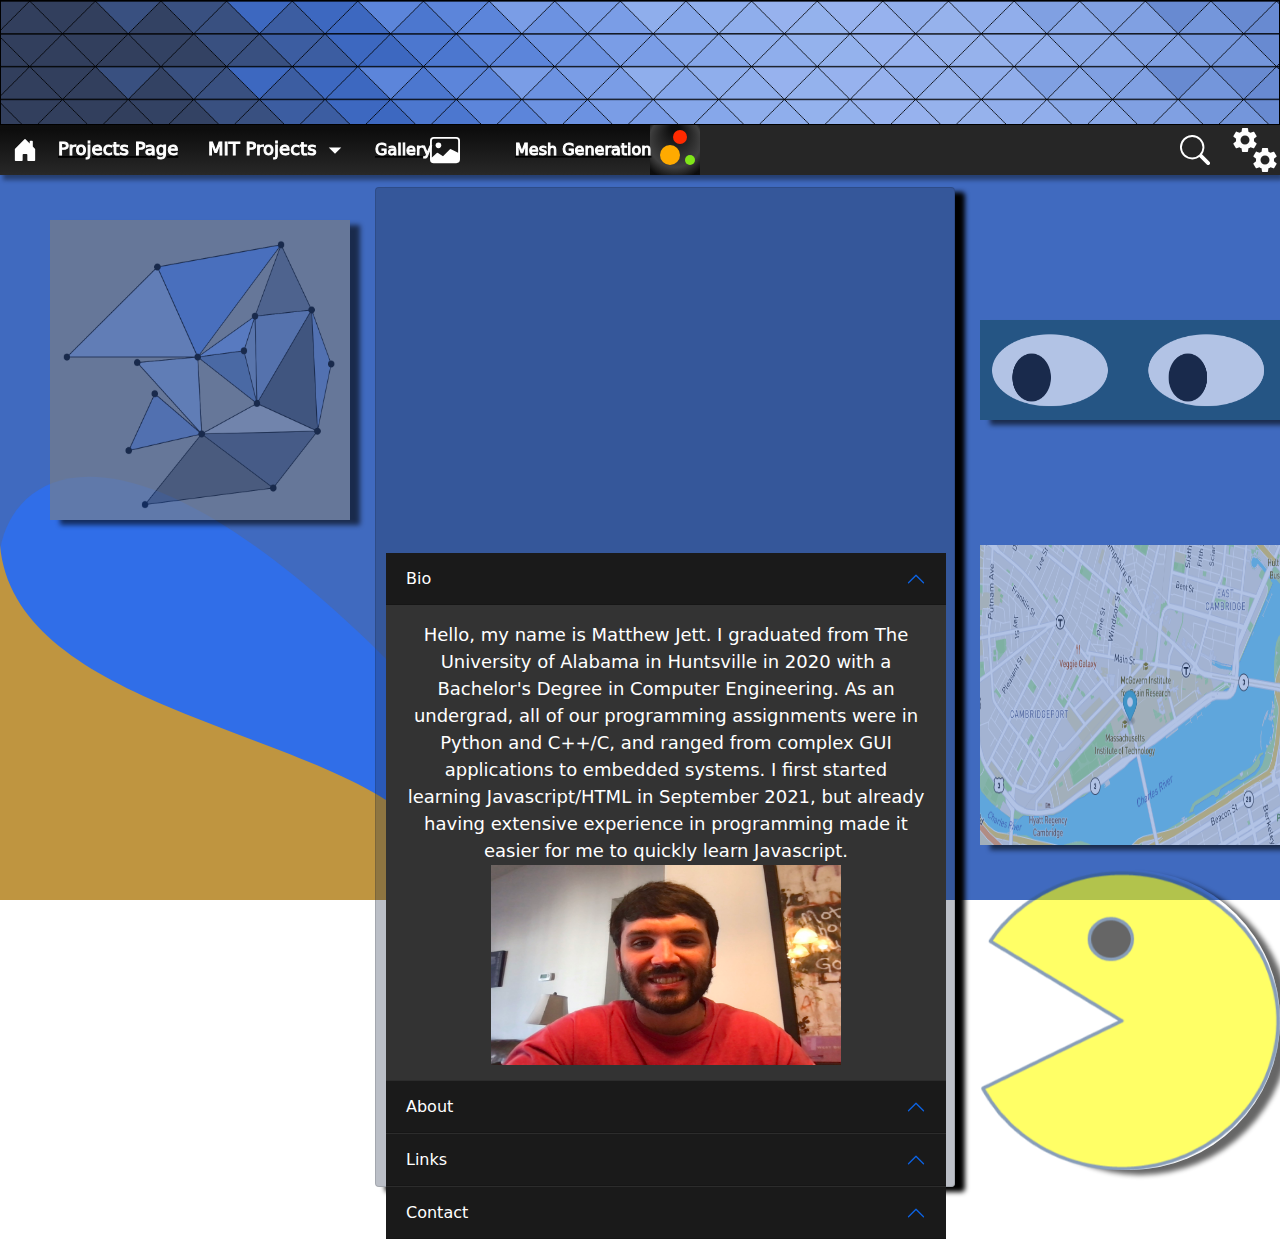
<file: index.html>
<!DOCTYPE html>
<html lang="en">
	<head>
		<link rel="stylesheet" href="./bootstrap-5.1.3-dist/css/bootstrap.css">
		<script type="text/javascript" src="./bootstrap-5.1.3-dist/js/bootstrap.js"></script>
		<link rel="stylesheet" href="Layout.css">
		
		<script type="text/javascript" src="ballObject.js"></script>
		<script type="text/javascript" src="settings.js"></script>
		
		<title>Home | Portfolio Page</title>

		<style>
			#infoButton:hover {
				cursor:pointer;
			}
		</style>
		<script>
			function toggleBallGameInfo() {
				if(document.getElementById("infoWindow").style.display=="none") {
					document.getElementById("infoWindow").style.display="block";
				}
				else document.getElementById("infoWindow").style.display="none";
			}
		</script>
	</head>
	
	<body>
	<div class="homeGrid">
		<div class="meshEx">
			<img src="./meshExample.png" width="300" height="300"/>
		</div>
		<div class="mapEx">
			<img src="./mapExample.png" width="300" height="300"/>
		</div>
		<div class="eyeEx">
			<img src="./eyesExample.png" width="300" height="100"/>
		</div>
		<div class="pacmanEx">
			<img src="./pacmen/images/PacMan3.png" width="300" height="300"/>
		</div>
		<div id="bioCard" class="card text-white mb-3">

			<!-- <div id="bioCard"> -->
			<iframe id="introVidEmbed" width="560" height="315" src="https://www.youtube.com/embed/OvXkzOi3F8c" title="YouTube video player" frameborder="0" allow="accelerometer; autoplay; clipboard-write; encrypted-media; gyroscope; picture-in-picture" allowfullscreen></iframe>
			<div class="accordion accordion-flush" id="bioAccordion">
				
				<div class="accordion-item" style="background-color:hsla(0, 0%, 20%);">
					<h2 class="accordion-header" id="headerBio">
					  <button class="accordion-button" style="background-color:hsl(0, 0%, 10%);color:white;" type="button" data-bs-toggle="collapse" data-bs-target="#collapseBio" aria-expanded="true" aria-controls="collapseBio">
						Bio
					  </button>
					</h2>
					<div id="collapseBio" class="accordion-collapse collapse show" aria-labelledby="headerBio" data-bs-parent="#bioAccordion">
					  <div class="accordion-body">
						Hello, my name is Matthew Jett. I graduated from The University of Alabama in Huntsville in 2020 with a Bachelor's Degree in Computer Engineering. As an undergrad, all of our programming assignments were in Python and C++/C, and ranged from complex GUI applications to embedded systems. I first started learning Javascript/HTML in September 2021, but already having extensive experience in programming made it easier for me to quickly learn Javascript. 
					  </div>
					  <img src="./photoOfSelf.jpg"  style="position:relative;left:0%;bottom:15px;"width="350" height="200"/>
					</div>
				</div>
				<div class="accordion-item" style="background-color:hsla(0, 0%, 20%);">
					<h2 class="accordion-header" id="headerAbout">
					  <button class="accordion-button" style="background-color:hsl(0, 0%, 10%);color:white;" type="button"  data-bs-toggle="collapse" data-bs-target="#collapseAbout" aria-expanded="false" aria-controls="collapseAbout">
						About
					  </button>
					</h2>
					<div id="collapseAbout" class="accordion-collapse collapse " aria-labelledby="headerAbout" data-bs-parent="#bioAccordion">
					  <div class="accordion-body">
						This site was created as part of the MIT course <strong>Professional Certificate in Coding: Full Stack Development with MERN - September 2021 </strong> 
					  </div>
					</div>
				  </div>
				<div class="accordion-item" style="background-color:hsla(0, 0%, 20%);">
					<h2 class="accordion-header" id="headerURLs">
					  <button class="accordion-button" style="background-color:hsl(0, 0%, 10%);color:white;" type="button" data-bs-toggle="collapse" data-bs-target="#collapseURLs" aria-expanded="false" aria-controls="collapseURLs">
						Links
					  </button>
					</h2>
					<div id="collapseURLs" class="accordion-collapse collapse" aria-labelledby="headerURLs" data-bs-parent="#bioAccordion">
					  <div class="accordion-body">
						<strong>GitHub:</strong>    https://github.com/mjj0013<br> <strong>LinkedIn:</strong>    https://www.linkedin.com/in/matthew-jett-085783120/
					  </div>
					</div>
				</div>
				<div class="accordion-item" style="background-color:hsla(0, 0%, 20%);">
					<h2 class="accordion-header" id="headerContact">
					  <button class="accordion-button" style="background-color:hsl(0, 0%, 10%);color:white;" type="button" data-bs-toggle="collapse" data-bs-target="#collapseContact" aria-expanded="false" aria-controls="collapseContact">
						Contact
					  </button>
					</h2>
					<div id="collapseContact" class="accordion-collapse collapse" aria-labelledby="headerURLs" data-bs-parent="#bioAccordion">
					  <div class="accordion-body">
						<strong>Email:</strong>    mjj0013@uah.edu
					  </div>
					</div>
				</div>
			</div>
			
		
		</div>
	</div>
		<svg id="ballContainer" class="bgSVG" xmlns="http://www.w3.org/2000/svg">
			<rect x="0" y="0" width="100%" height="100%"" fill="grey" />
			<image id="infoButton" x="0" y="0" href="./icons/infoIcon.svg" onclick="toggleBallGameInfo()"/>
			<g id="infoWindow" style="display:none;">
				<text x="20" y="35" class="small">Select a ball by clicking on it.</text>
				<text x="20" y="55" class="small" >Use &#x02190; , &#x02191;, &#x02192;, &#x02193; to move.</text>
			</g>
		</svg>
		<svg id="backgroundFiller" xmlns="http://www.w3.org/2000/svg" style="pointer-events:none;"></svg>
		<svg id="wavesBG" class="wavesSVG" xmlns="http://www.w3.org/2000/svg" style="pointer-events:none;"></svg>

		<div id='navBarContainer'>
			<canvas id="coverCanvas" width="100%" />
		</div>
		<svg id="navBar" class="nav-menu" xmlns="http://www.w3.org/2000/svg" style="overflow:visible;">
			<filter id="turbFilter" color-interpolation-filters="sRGB" >
				<feTurbulence type="turbulence" baseFrequency=".05" numOctaves="2" result="turb">
					<!-- <animate attributeName="baseFrequency" values="0.05; 0.25; 0.625; 0.25; 0.05"  dur="4s" repeatCount="indefinite"></animate> -->
				</feTurbulence>
				<feDisplacementMap id="dispFE" result="displacement" in="SourceGraphic" in2="turbulence" scale="200" xChannelSelector="R" yChannelSelector="B">
					<!-- <animate attributeName="scale" from="1" to="200" dur="5s" repeatCount="indefinite"></animate> -->
				</feDisplacementMap>
				
				<!-- <feComposite in="displacement" in2="SourceGraphic" operator="in" result="comp" />
				<feBlend mode="overlay" in="comp" in2="SourceGraphic"/> -->
			</filter>
		</svg>
		
	
		<script type="text/javascript" src="Background.js"></script>
		<script type="text/javascript" src="NavBar.js"></script>
		<script type="text/javascript" src="index.js"></script>
		
		
		<div id ="sw" class="settingsWindow">
			<label for="baseColor">Primary Hue: </label>
			<input id="baseColor" type="range" min="0" max="360" value="220" onchange="baseColorChanged()">
			<label for="secondaryColor">Secondary Hue: </label>
			<input id="secondaryColor" type="range" min="0" max="360" value="220" onchange="secondaryColorChanged()">
		</div>
		

		
	</body>

	
	
</html>
</file>
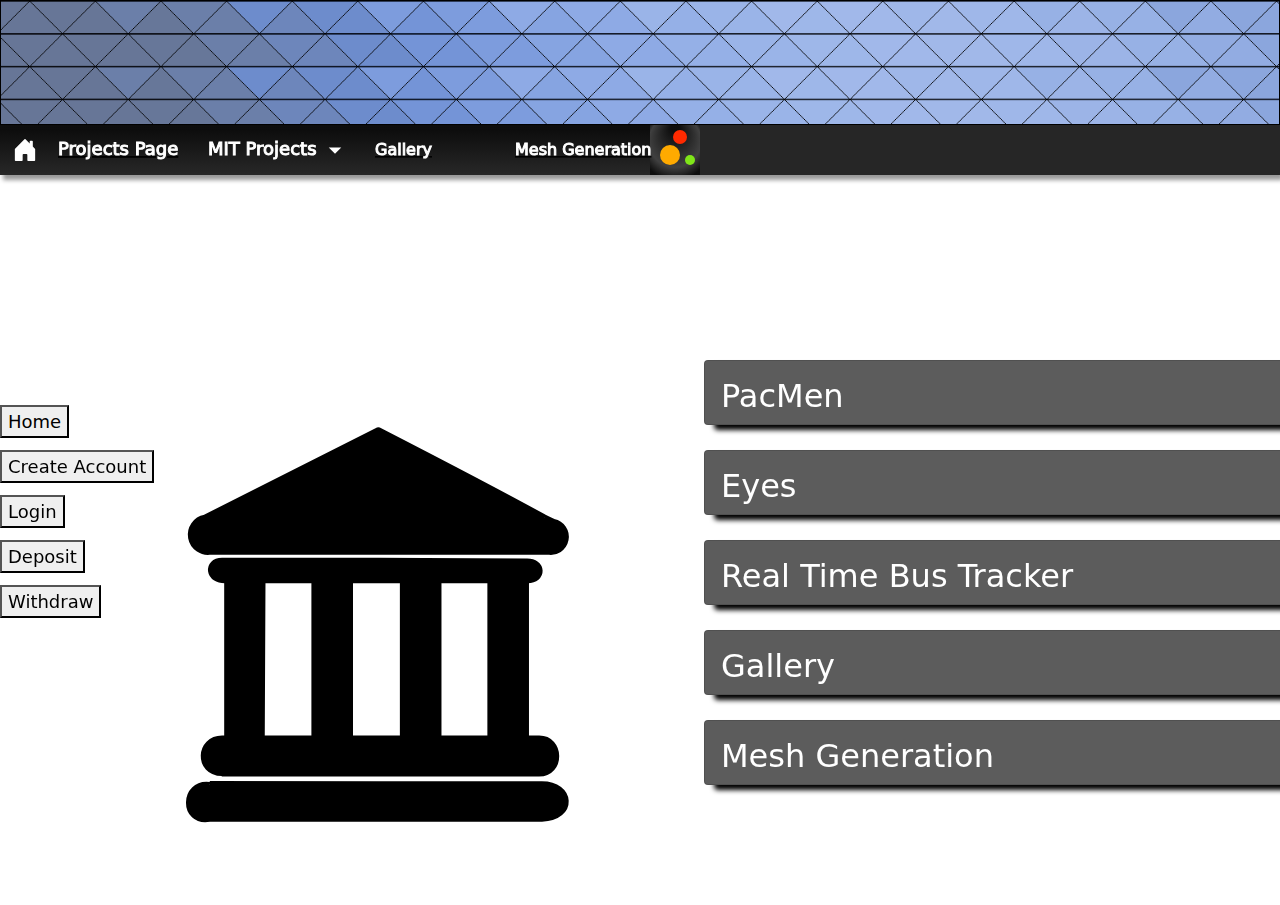
<file: projectsPage.html>
<!DOCTYPE html>
<html lang="en">
	<head>
		<link rel="stylesheet" href="./bootstrap-5.1.3-dist/css/bootstrap.css">
		<script type="text/javascript" src="./bootstrap-5.1.3-dist/js/bootstrap.js"></script>
		<link rel="stylesheet" href="Layout.css">
		
		<script type="text/javascript" src="ballObject.js"></script>
		<script type="text/javascript" src="settings.js"></script>
        <script type="text/javascript" src="symbolDecomp.js"></script>
        
		
		<title>Home | Portfolio Page</title>

		<style>
			#infoButton:hover {
				cursor:pointer;
			}
		</style>
		<script>
			function toggleBallGameInfo() {
				if(document.getElementById("infoWindow").style.display=="none") {
					document.getElementById("infoWindow").style.display="block";
				}
				else document.getElementById("infoWindow").style.display="none";
			}

            function cardMouseEnter(event) {
               
                if(event.target.id=="pacmenCard") {
                    document.getElementById("pacmenCard").style.height="150px";
                    document.getElementById("eyesCard").style.top = "60%";
                    document.getElementById("mapCard").style.top = "70%";
                    document.getElementById("galleryCard").style.top = "80%";
                    document.getElementById("meshCard").style.top = "90%";
                }
                if(event.target.id=="eyesCard") {
                    document.getElementById("eyesCard").style.height="150px";
                    document.getElementById("mapCard").style.top = "70%";
                    document.getElementById("galleryCard").style.top = "80%";
                    document.getElementById("meshCard").style.top = "90%";
                }
                if(event.target.id=="mapCard") {
                    document.getElementById("mapCard").style.height="150px";
                    
                   
                    document.getElementById("galleryCard").style.top = "80%";
                    document.getElementById("meshCard").style.top = "90%";
                }
                if(event.target.id=="galleryCard") {
                    document.getElementById("galleryCard").style.height="150px";
                    document.getElementById("meshCard").style.top = "90%";
                }
                if(event.target.id=="meshCard") {
                    document.getElementById("meshCard").style.height="150px";
                   
                }
            }
            function cardMouseLeave(event) {
                
                if(event.target.id=="pacmenCard") {
                    document.getElementById("pacmenCard").style.height="65px";
                    document.getElementById("eyesCard").style.top = "50%";
                    document.getElementById("mapCard").style.top = "60%";
                    document.getElementById("galleryCard").style.top = "70%";
                    document.getElementById("meshCard").style.top = "80%";
                }
                if(event.target.id=="eyesCard") {
                    document.getElementById("eyesCard").style.height="65px";
                    document.getElementById("eyesCard").style.top = "50%";
                    document.getElementById("mapCard").style.top = "60%";
                    document.getElementById("galleryCard").style.top = "70%";
                    document.getElementById("meshCard").style.top = "80%";
                }
                if(event.target.id=="mapCard") {
                    document.getElementById("mapCard").style.height="65px";
                    document.getElementById("mapCard").style.top = "60%";
                    document.getElementById("galleryCard").style.top = "70%";
                    document.getElementById("meshCard").style.top = "80%";

                }
                if(event.target.id=="galleryCard") {
                    document.getElementById("galleryCard").style.height="65px";
                   
                    document.getElementById("galleryCard").style.top = "70%";
                    document.getElementById("meshCard").style.top = "80%";
                }
                if(event.target.id=="meshCard") {
                    document.getElementById("meshCard").style.height="65px";
                   
                }
            }

		</script>
	</head>
	
	<body>
        <div id="pacmenCard" class="projectCard card text-white mb-3" style="top:40%;left:55%;" onmouseleave="cardMouseLeave(event)" onmouseenter="cardMouseEnter(event)">
            <div class="card-body">
                <h2>PacMen</h2>
                <h5>Create multiple PacMen and watch them move around the screen.</h5>
                <a href="https://github.com/mjj0013/mjj0013.github.io/tree/main/pacmen">mjj0013.github.io/tree/main/pacmen</a>
                <img src="./pacmenExample.png" width="100" height="100" style="position:absolute; right:2%; top:25%;"/>
            </div>
        </div>

        <div id="eyesCard" class="projectCard card text-white mb-3" style="top:50%;left:55%;" onmouseleave="cardMouseLeave(event)"  onmouseenter="cardMouseEnter(event)">
            <div class="card-body">
                <h2>Eyes</h2>
                <h5>A pair of eyes are programmed to follow the movement of the mouse.</h5>
                <a href="https://github.com/mjj0013/mjj0013.github.io/tree/main/eyes">mjj0013.github.io/tree/main/eyes</a>
                <img src="./eyesExample.png" width="100" height="40" style="position:absolute; right:2%; top:30%;"/>
            </div>
        </div>
        <div id="mapCard" class="projectCard card text-white mb-3" style="top:60%;left:55%;" onmouseleave="cardMouseLeave(event)"  onmouseenter="cardMouseEnter(event)">
            <div class="card-body">
                <h2>Real Time Bus Tracker</h2>
                <h5>Real map data is used to display the bus stops between MIT and Harvard.</h5>
                <a href="https://github.com/mjj0013/mjj0013.github.io/tree/main/busStops">mjj0013.github.io/tree/main/busStops</a>
                <img src="./mapExample.png" width="100" height="100" style="position:absolute; right:2%; top:5%;"/>
            </div>
        </div>

        <div id="galleryCard" class="projectCard card text-white mb-3" style="top:70%;left:55%;" onmouseleave="cardMouseLeave(event)"  onmouseenter="cardMouseEnter(event)">
            <div class="card-body">
                <h2>Gallery</h2>
                <h5>A collection of images is arranged in a grid layout.</h5>
                <a href="https://github.com/mjj0013/mjj0013.github.io/tree/main/imageGallery">mjj0013.github.io/tree/main/imageGallery</a>
                <img src="./icons/imageIcon.svg" width="100" height="100" style="position:absolute; right:2%; top:5%;"/>
            </div>
        </div>

        <div id="meshCard" class="projectCard card text-white mb-3" style="top:80%;left:55%;" onmouseleave="cardMouseLeave(event)"  onmouseenter="cardMouseEnter(event)">
            <div class="card-body">
                <h2>Mesh Generation</h2>
                <h5>A 2D Mesh is generated from a user's clicks</h5>
                <a href="https://github.com/mjj0013/mjj0013.github.io/tree/main/meshGenerate">mjj0013.github.io/tree/main/meshGenerate</a>
                <img src="./meshExample.png" width="100" height="100" style="position:absolute; right:2%; top:5%;"/>
            </div>
        </div>
       
        



        <svg id="ballContainer" class="bgSVG" xmlns="http://www.w3.org/2000/svg">
			<rect x="0" y="0" width="100%" height="100%"" fill="grey" />
			<image id="infoButton" x="0" y="0" href="./icons/infoIcon.svg" onclick="toggleBallGameInfo()"/>
			<g id="infoWindow" style="display:none;">
				<text x="20" y="35" class="small">Select a ball by clicking on it.</text>
				<text x="20" y="55" class="small" >Use &#x02190; , &#x02191;, &#x02192;, &#x02193; to move.</text>
			</g>
		</svg>
		<svg id="backgroundFiller" xmlns="http://www.w3.org/2000/svg" style="pointer-events:none;"></svg>
		<svg id="wavesBG" class="wavesSVG" xmlns="http://www.w3.org/2000/svg" style="pointer-events:none;"></svg>

		<div id='navBarContainer'>
			<canvas id="coverCanvas" width="100%" />
		</div>
		<svg id="navBar" class="nav-menu" xmlns="http://www.w3.org/2000/svg" style="overflow:visible;">
			<filter id="turbFilter" color-interpolation-filters="sRGB" >
				<feTurbulence type="turbulence" baseFrequency=".05" numOctaves="2" result="turb">
					<!-- <animate attributeName="baseFrequency" values="0.05; 0.25; 0.625; 0.25; 0.05"  dur="4s" repeatCount="indefinite"></animate> -->
				</feTurbulence>
				<feDisplacementMap id="dispFE" result="displacement" in="SourceGraphic" in2="turbulence" scale="200" xChannelSelector="R" yChannelSelector="B">
					<!-- <animate attributeName="scale" from="1" to="200" dur="5s" repeatCount="indefinite"></animate> -->
				</feDisplacementMap>
				
				<!-- <feComposite in="displacement" in2="SourceGraphic" operator="in" result="comp" />
				<feBlend mode="overlay" in="comp" in2="SourceGraphic"/> -->
			</filter>
		</svg>
        

        
        <button id="toHomeIcon" style="display:block;position:absolute; top:45%; left:0px; z-index:999;" onmouseenter="homeOnHover()">Home</button>
        <button id="toCreateAccountIcon" style="display:block;position:absolute; top:50%; left:0px; z-index:999;" onmouseenter="createAccountOnHover()">Create Account</button>
        <button id="toLoginIcon" style="display:block;position:absolute; top:55%; left:0px; z-index:999;" onmouseenter="loginOnHover()">Login</button>
        <button id="toDepositIcon" style="display:block;position:absolute; top:60%; left:0px; z-index:999;" onmouseenter="depositOnHover()">Deposit</button>
        <button id="toWithdrawIcon" style="display:block;position:absolute; top:65%; left:0px; z-index:999;" onmouseenter="withdrawOnHover()">Withdraw</button>
        <svg id="bankDemo" xmlns="https://www.w3.org/2000/svg" viewBox="-20 -20 40 40" style="pointer-events:none;top:45%; left:10%;z-index:999;height:500px;width:500px; display:block;position:absolute;">
        </svg>
        
        
		<script type="text/javascript" src="Background.js"></script>
		<script type="text/javascript" src="NavBar.js"></script>
		<script type="text/javascript" src="index.js"></script>
		
		<div id ="sw" class="settingsWindow">
			<label for="baseColor">Primary Hue: </label>
			<input id="baseColor" type="range" min="0" max="360" value="220" onchange="baseColorChanged()">
			<label for="secondaryColor">Secondary Hue: </label>
			<input id="secondaryColor" type="range" min="0" max="360" value="220" onchange="secondaryColorChanged()">
		</div>


        <script>
        function homeOnHover() {

            
            document.getElementById("roofToFill").beginElement()
            document.getElementById("toHomeFoundation").beginElement();
            document.getElementById("toHomeCol1").beginElement();
            document.getElementById("toHomeCol2").beginElement();
            document.getElementById("toHomeCol3").beginElement();
            document.getElementById("toHomeCol4").beginElement();
            document.getElementById("toHomeFloor").beginElement();
            document.getElementById("toHomeCeiling").beginElement();
            document.getElementById("toHomeRoof").beginElement();
            
        }

        function createAccountOnHover() {
            document.getElementById("roofToFill").beginElement()
            document.getElementById("toCreateAccountFoundation").beginElement();
            document.getElementById("toCreateAccountCol1").beginElement();
            document.getElementById("toCreateAccountCol2").beginElement();
            document.getElementById("toCreateAccountCol3").beginElement();
            document.getElementById("toCreateAccountCol4").beginElement();
            document.getElementById("toCreateAccountFloor").beginElement();
            document.getElementById("toCreateAccountCeiling").beginElement();
            document.getElementById("toCreateAccountRoof").beginElement();
        }

        function loginOnHover() {
            document.getElementById("roofToFill").beginElement()
            document.getElementById("toLoginFoundation").beginElement();
            document.getElementById("toLoginCol1").beginElement();
            document.getElementById("toLoginCol2").beginElement();
            document.getElementById("toLoginCol3").beginElement();
            document.getElementById("toLoginCol4").beginElement();
            document.getElementById("toLoginFloor").beginElement();
            document.getElementById("toLoginCeiling").beginElement();
            document.getElementById("toLoginRoof").beginElement();
        }

        function withdrawOnHover() {
            document.getElementById("roofToClear").beginElement()
            document.getElementById("toWithdrawFoundation").beginElement();
            document.getElementById("toWithdrawCol1").beginElement();
            document.getElementById("toWithdrawCol2").beginElement();
            document.getElementById("toWithdrawCol3").beginElement();
            document.getElementById("toWithdrawCol4").beginElement();
            document.getElementById("toWithdrawFloor").beginElement();
            document.getElementById("toWithdrawCeiling").beginElement();
            document.getElementById("toWithdrawRoof").beginElement();
            
        }

        function depositOnHover() {

            document.getElementById("roofToClear").beginElement()
            document.getElementById("toDepositFoundation").beginElement();
            document.getElementById("toDepositCol1").beginElement();
            document.getElementById("toDepositCol2").beginElement();
            document.getElementById("toDepositCol3").beginElement();
            document.getElementById("toDepositCol4").beginElement();
            document.getElementById("toDepositFloor").beginElement();
            document.getElementById("toDepositCeiling").beginElement();
            document.getElementById("toDepositRoof").beginElement();
        
        
        }
        

        </script>
		

	</body>

	
	
</html>
</file>
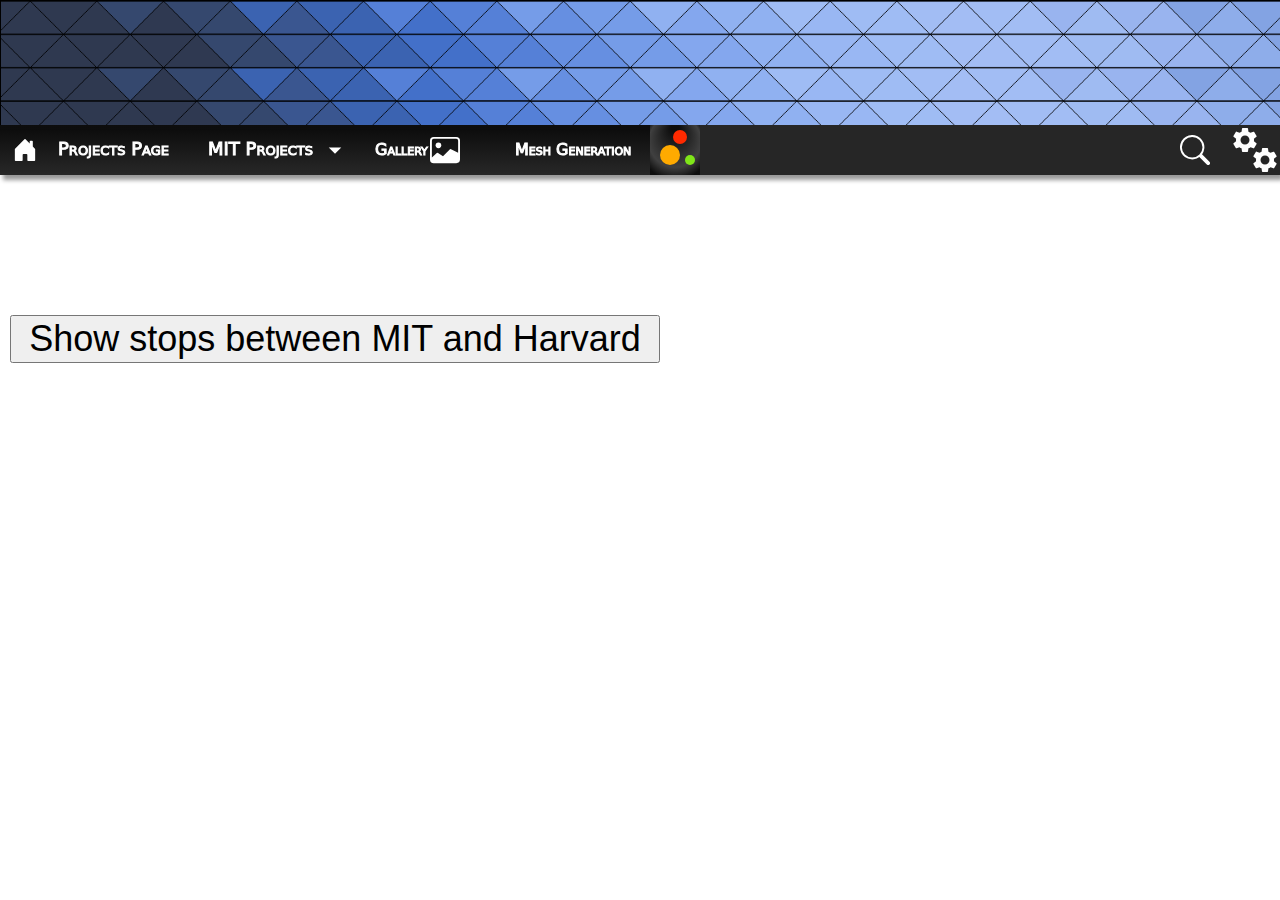
<file: busStops/busStops.html>
<!DOCTYPE html>
<html>

<head>
    <link rel="preconnect" href="https://fonts.googleapis.com">
		<link rel="preconnect" href="https://fonts.gstatic.com" crossorigin>
		<link href="https://fonts.googleapis.com/css2?family=Nunito&display=swap" rel="stylesheet">
    <meta charset="utf-8" />
    <title>Map Animation | Portfolio Page</title>
    <meta name="viewport" content="initial-scale=1,maximum-scale=1,user-scalable=no" />
    <script src="https://api.mapbox.com/mapbox-gl-js/v1.11.0/mapbox-gl.js"></script>
    <link href="https://api.mapbox.com/mapbox-gl-js/v1.11.0/mapbox-gl.css" rel="stylesheet" />
    <link href="./styles.css" rel="stylesheet" />

    <script type="text/javascript" src="../settings.js"></script>
    <script type="text/javascript" src="../utility.js"></script>
    <link rel="stylesheet" href="../Layout.css">
</head>
<div id='navBarContainer'>
		<canvas id="coverCanvas" width="100%" />
	</div>
	<svg id="navBar" class="nav-menu" xmlns="http://www.w3.org/2000/svg">

	</svg>
	<div id ="sw" class="settingsWindow">
		<label for="baseColor">Base Hue: </label>
		<input id="baseColor" type="range" min="0" max="360" value="220" onchange="baseColorChanged()">
		
</div>

<body>
    <script type="text/javascript" src="../NavBar.js"> </script>
    <script type="text/javascript" src="../index.js"> </script>
    <div id="map"></div>
    <div class="map-overlay top">
        <button  style="font-size:2em;position:absolute;top:150px;width:650px;" onclick="move()">
            Show stops between MIT and Harvard
        </button>
    </div>
    <script src="./mapanimation.js"></script>
</body>

</html>
</file>
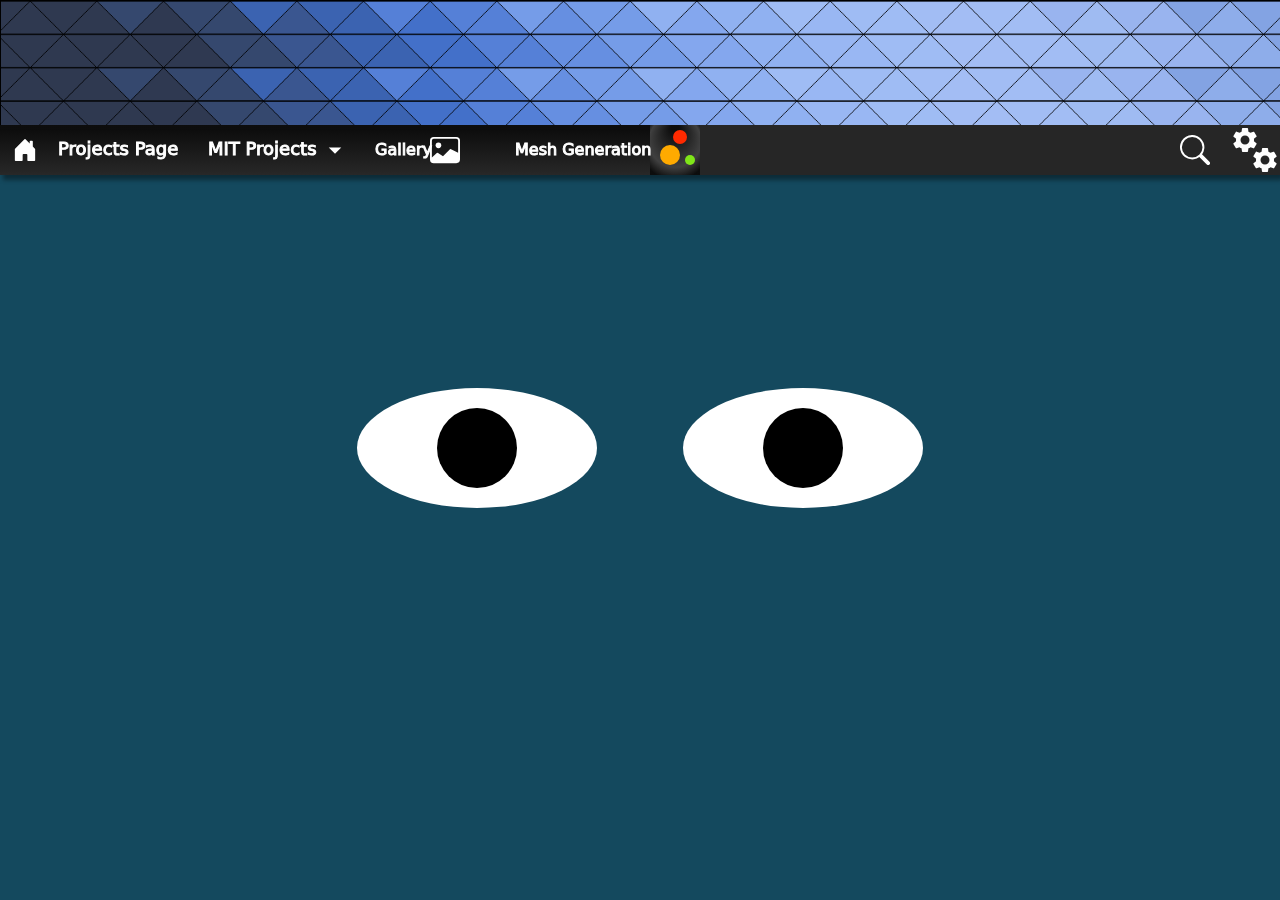
<file: eyes/eyes.html>
<!DOCTYPE html>
<html>
    <head>
        <!-- <link rel="preconnect" href="https://fonts.googleapis.com">
		<link rel="preconnect" href="https://fonts.gstatic.com" crossorigin>
		<link href="https://fonts.googleapis.com/css2?family=Nunito&display=swap" rel="stylesheet"> -->
        <link rel="stylesheet" href="./eyes.css">
		<script type="text/javascript" src="../utility.js"></script>
        <link rel="stylesheet" href="../Layout.css">
        <script type="text/javascript" src="../settings.js"></script>
        <title>Eyes | Portfolio Page</title>
        
        <script src="./eyes.js"></script>
        
    </head>
    <div id='navBarContainer'>
		<canvas id="coverCanvas" width="100%" />
	</div>
	<svg id="navBar" class="nav-menu" xmlns="http://www.w3.org/2000/svg">

	</svg>
	<div id ="sw" class="settingsWindow">
		<label for="baseColor">Base Hue: </label>
		<input id="baseColor" type="range" min="0" max="360" value="220" onchange="baseColorChanged()">
		
	</div>


    <body>
        
		<script type="text/javascript" src="../NavBar.js"></script>
		<script type="text/javascript" src="../index.js"> </script>
		<div class="eyes">
            <div class="eye">
                <div class="ball"></div>
            </div>
            <div class="eye">
                <div class="ball"></div>
            </div>
        </div>
       
    </body>
</html>
</file>
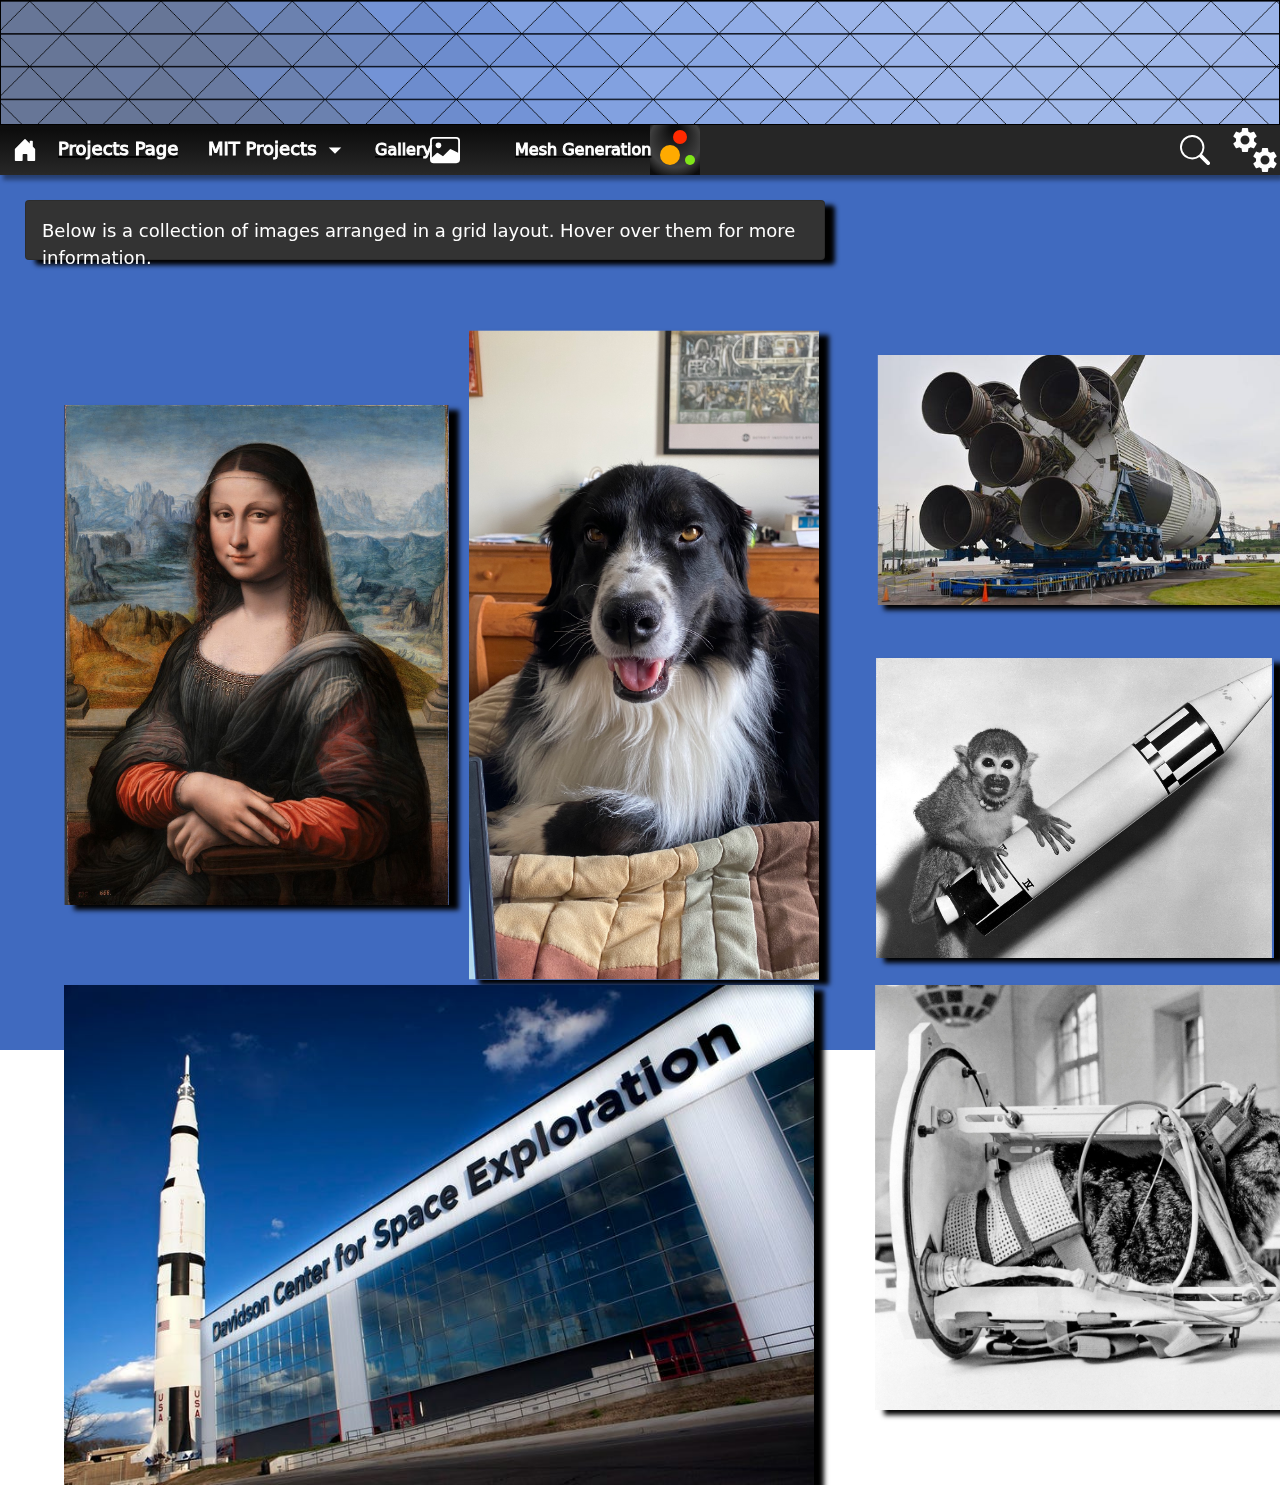
<file: imageGallery/imageGallery.html>
<!DOCTYPE html>
<html lang="en">
	<head>
		<link rel="stylesheet" href="../bootstrap-5.1.3-dist/css/bootstrap.css">
		<link rel="stylesheet" href="../Layout.css">
		<script type="text/javascript" src="../ballObject.js"></script>
		<script type="text/javascript" src="../settings.js"></script>
        <script type="text/javascript" src="imageGallery.js"></script>
		<script>



		</script>
		<title>Image Gallery | Portfolio Page</title>
	</head>

	<div id='navBarContainer'>
		<canvas id="coverCanvas" width="100%" />
	</div>

	<svg id="ballContainer" class="bgSVG" xmlns="http://www.w3.org/2000/svg">
		<rect x="0" y="0" width="100%" height="100%"" fill="grey" />
	</svg>
	
	<svg id="navBar" class="nav-menu" xmlns="http://www.w3.org/2000/svg" style="overflow:visible;"></svg>
	<!-- <svg id="ballContainer" class="bgSVG" xmlns="http://www.w3.org/2000/svg">
		<rect x="0" y="0" width="100%" height="100%"" fill="grey" />
	</svg> -->
	<svg id="backgroundFiller" xmlns="http://www.w3.org/2000/svg" style="pointer-events:none;"></svg>
	<!-- <svg id="wavesBG" class="wavesSVG" xmlns="http://www.w3.org/2000/svg" style="pointer-events:none;"></svg>  -->
	<body>
		<script type="text/javascript" src="../Background.js"></script>
		<script type="text/javascript" src="../NavBar.js"></script>
		<script type="text/javascript" src="../index.js"></script>

		<div id="galleryInfoCard" class="card text-white mb-3">
			<!-- <img id="hideInfoCard" src="../icons/arrow-right-square-fill.svg" onclick=""/> -->
			
            <div class="card-body">
                Below is a collection of images arranged in a grid layout. Hover over them for more information.
            </div>
        </div>
		<div class="galleryGrid">
			<svg class="gallerySVG img1" id="galleryImg1" width="385" height="500" >
				<filter id="imgFilter1" color-interpolation-filters="sRGB" x="0" y="0" width="100%" height="100%">
					
					<feTurbulence type="turbulence" baseFrequency="0.05" numOctaves="4" result="turb">
						<animate attributeName="baseFrequency" values="0.05; 0.25; 0.625; 0.25; 0.05"  dur="4s" repeatCount="indefinite"></animate>
					</feTurbulence>
					<feDisplacementMap id="dispFE" result="displacement" in="SourceGraphic" in2="turbulence" scale="200" xChannelSelector="R" yChannelSelector="B">
						<!-- <animate attributeName="scale" from="1" to="200" dur="5s" repeatCount="indefinite"></animate> -->
					</feDisplacementMap>
					
					<feComposite in="displacement" in2="SourceAlpha" operator="in" result="comp" />
					<feBlend mode="overlay" in="comp" in2="SourceGraphic"/>
				</filter>
				<image href="./images/mona_lisa.jpg" id="image1" x="0" y="0" width="385" height="500"/>

				<g class="imgInfo" id="image1Info" opacity="0.0">
					<rect  x="0" y="400" width="385" height="100" fill="rgba(0,0,0,.5)">
					</rect>
					<text x="50" y="450" style="font: italic 13px sans-serif; fill: white;">Prado Mona Lisa</text>
					<text x="150" y="450" style="font: 13px sans-serif; fill: white;">, Leonardo da Vinci</text>
					<text x="50" y="465" style="font:  11px sans-serif; fill: white;">https://en.wikipedia.org/wiki/Mona_Lisa_(Prado)</text>
				</g>
				
				
			</svg>
			
			<svg class="gallerySVG img2" id="galleryImg2" width="350" height="650" >
				<image href="./images/dog1.JPG" id="image2" x="0" y="0" width="350px" height="650px"/>
				<g class="imgInfo" id="image2Info" opacity="0.0">
					<rect x="0" y="550" width="350px" height="100px" fill="rgba(0,0,0,.5)"/>
					<text x="85" y="600" style="font: 13px sans-serif; fill: white;">Dog, Australian Shepherd</text>
				</g>
			</svg>
			<svg class="gallerySVG img3" id="galleryImg3" width="450" height="250" >
				<image href="./images/saturnV.jpg" id="image3" x="0" y="0" width="450px" height="250px"/>
				<g class="imgInfo" id="image3Info" opacity="0.0" >
					<rect  x="0" y="150" width="450px" height="100px" fill="rgba(0,0,0,.5)"/>
					
					<text x="25" y="200" style="font: 13px sans-serif; fill: white;">Saturn V moving to Mississippi</text>
					<text x="25" y="225" style="font: 11px sans-serif; fill: white;">https://www.clarionledger.com/story/news/2016/06/17/mississippi-saturn-v-rocket-stage/86044378/</text>
				</g>
				
			</svg>
			<svg class="gallerySVG img4" id="galleryImg4" width="400" height="300">
				<image href="./images/Miss_Baker,_the_squirrel_monkey.jpg" id="image4" x="0" y="0" width="400px" height="300px"/>
				<g class="imgInfo" id="image4Info" opacity="0.0">
					<rect  x="0" y="200" width="400px" height="100px" fill="rgba(0,0,0,.5)"/>
					
					<text x="15" y="250" style="font: 12px sans-serif; fill: white;">Miss Baker, squirrel monkey astronaut; launched into space in 1959</text>
					
					<text x="0" y="275" style="font: 11px sans-serif; fill: white;">https://www.huntsville.org/blog/list/post/miss-baker-huntsvilles-monkey-who-went-to-space/</text>
				</g>
				
			</svg>
			<svg class="gallerySVG img5" id="galleryImg5" width="450" height="425">
				<image href="./images/first_cat_in_space.jpg" id="image5" x="0" y="0" width="450px" height="425px"/>
				<g class="imgInfo" id="image5Info" opacity="0.0">
					<rect x="0" y="325" width="450px" height="100px" fill="rgba(0,0,0,.5)"/>
					<text x="0" y="375" style="font: 13px sans-serif; fill: white;">Félicette, the first cat in space</text>
					<text x="0" y="400" style="font: 11px sans-serif; fill: white;">https://www.space.com/38702-felicette-first-space-cat-memorial-kickstarter.html</text>
					
				</g>
				
				
			</svg>
			<svg class="gallerySVG img6" id="galleryImg6" width="750" height="500">
				<image href="./images/space_and_rocket_center.jpeg" id="image6" x="0" y="0" width="750px" height="500px"/>
				<g class="imgInfo" id="image6Info" opacity="0.0">
					<rect x="0" y="400" width="800px" height="100px" fill="rgba(0,0,0,.5)"/>
					<text x="0" y="450" style="font: 13px sans-serif; fill: white;">U.S. Space & Rocket Center in Huntsville, Alabama</text>
					<text x="0" y="475" style="font: 11px sans-serif; fill: white;">https://www.wrcbtv.com/story/42425661/future-of-us-space-and-rocket-center-in-jeopardy</text>
				</g>
			</svg>

			
			
		</div>
		
 

		<div id ="sw" class="settingsWindow">
			<label for="baseColor">Primary Hue: </label>
			<input id="baseColor" type="range" min="0" max="360" value="220" onchange="baseColorChanged()">
			<label for="secondaryColor">Secondary Hue: </label>
			<input id="secondaryColor" type="range" min="0" max="360" value="220" onchange="secondaryColorChanged()">
		</div>
		
	</body>
	
</html>
</file>
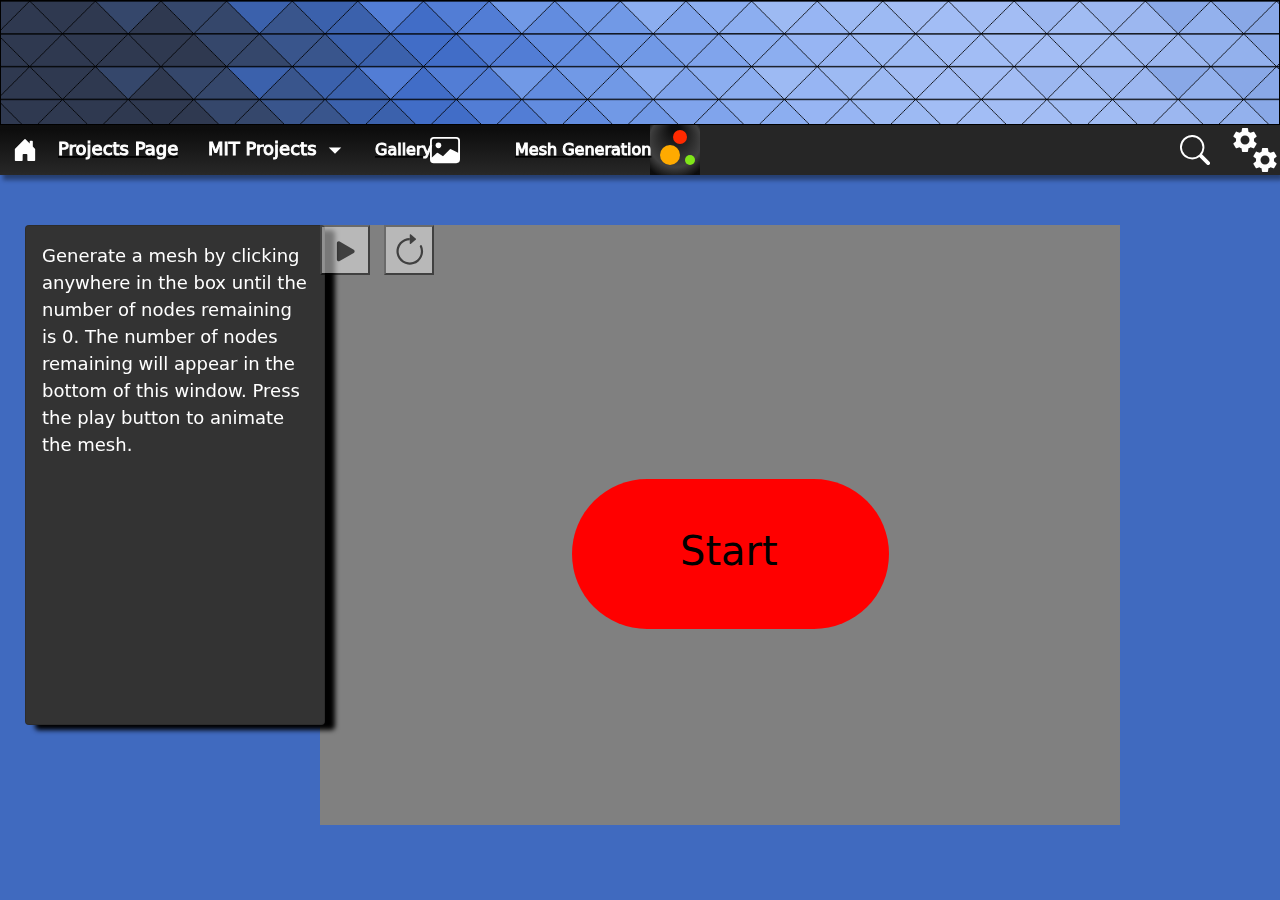
<file: meshGenerate/meshGenerate.html>
<!DOCTYPE html>
<html lang="en">
	<head>
		<link rel="stylesheet" href="../bootstrap-5.1.3-dist/css/bootstrap.css">
		<link rel="stylesheet" href="../Layout.css">
		<!-- <script type="text/javascript" src="Mesh.js"> </script> -->
		<script type="text/javascript" src="../ballObject.js"></script>
		<script type="text/javascript" src="../settings.js"></script>
        <script type="text/javascript" src="./Mesh.js"></script>
        
		<title>Mesh Generation | Portfolio Page</title>

		
	</head>
	
	<body>
		<div id="meshInfoCard" class="card text-white mb-3">
            <div class="card-body">
                <div id="numPointsLabel" ></div>
                Generate a mesh by clicking anywhere in the box until the number of nodes remaining is 0. The number of nodes remaining will appear in the bottom of this window. Press the play button to animate the mesh.
            </div>
        </div>
		<svg id="ballContainer" class="bgSVG" xmlns="http://www.w3.org/2000/svg">
			<rect x="0" y="0" width="100%" height="100%"" fill="grey" />
			<image id="infoButton" x="0" y="0" href="../icons/infoIcon.svg" onclick="toggleBallGameInfo()"/>
			<g id="infoWindow" style="display:none;">
				<text x="20" y="35" class="small">Select a ball by clicking on it.</text>
				<text x="20" y="55" class="small" >Use &#x02190; , &#x02191;, &#x02192;, &#x02193; to move.</text>
			</g>
		</svg>
		<svg id="backgroundFiller" xmlns="http://www.w3.org/2000/svg" style="pointer-events:none;"></svg>
		<svg id="wavesBG" class="wavesSVG" xmlns="http://www.w3.org/2000/svg" style="pointer-events:none;"></svg>

		<div id='navBarContainer'>
			<canvas id="coverCanvas" width="100%" />
		</div>
		<svg id="navBar" class="nav-menu" xmlns="http://www.w3.org/2000/svg" style="overflow:visible;">
		</svg>
		
	
		<script type="text/javascript" src="../Background.js"></script>
		<script type="text/javascript" src="../NavBar.js"></script>
		<script type="text/javascript" src="../index.js"></script>
		<script type="text/javascript" src="./meshGenerate.js"></script>
		
		<div id ="sw" class="settingsWindow">
			<label for="baseColor">Primary Hue: </label>
			<input id="baseColor" type="range" min="0" max="360" value="220" onchange="baseColorChanged()">
			<label for="secondaryColor">Secondary Hue: </label>
			<input id="secondaryColor" type="range" min="0" max="360" value="220" onchange="secondaryColorChanged()">
		</div>
		
		<svg id="meshSVG" viewBox="0 0 800 600"   width="800" height="600" xmlns="http://www.w3.org/2000/svg"> 
            <filter id="turbFilter" color-interpolation-filters="sRGB" >
				<feTurbulence type="turbulence" baseFrequency=".05" numOctaves="2" result="turb">
					<!-- <animate attributeName="baseFrequency" values="0.05; 0.25; 0.625; 0.25; 0.05"  dur="4s" repeatCount="indefinite"></animate> -->
				</feTurbulence>
				<feDisplacementMap id="dispFE" result="displacement" in="SourceGraphic" in2="turbulence" scale="1" xChannelSelector="R" yChannelSelector="B">
					<animate attributeName="scale" from="1" to="20" dur="5s" repeatCount="indefinite"></animate>
				</feDisplacementMap>
				
				<!-- <feComposite in="displacement" in2="SourceGraphic" operator="in" result="comp" />
				<feBlend mode="overlay" in="comp" in2="SourceGraphic"/> -->
			</filter>
            <!-- style={{filter:'url(#filter)'}} -->
            
            <rect id="meshSVGBackground"  width="100%" height="100%" fill='grey' />
            <g id="startMeshButton" onclick="initSession()">
                
                <path id="beginMeshSessionButton" d="M 494 254 A 12.25 12.25 0 0 1 494 404 L 327 404 A 12.25 12.25 0 0 1 327 254 L 494 254" fill="red"  />
                <!-- <rect id="" x="325" y="275" width="150" height="50" fill="red" onclick="initSession()"/> -->
                <text x="360" y="340" style="font-size: 40px;" style="pointer-events: none;">Start</text>
            </g>
            
            
            <g id="meshGroup" transform="matrix(1 0 0 1 0 0)" >
                <g id="regionGroup"  transform="matrix(1 0 0 1 0 0)" />
                <g id="polyGroup" transform="matrix(1 0 0 1 0 0)"  />
                <g id="circleGroup"  transform="matrix(1 0 0 1 0 0)"/>
            </g>
        </svg>
        <button id="playButton" class="disabled" onClick = "toggleAnimateVertices()" width="100" height="100">
            <svg id="animateIconSVG" width="100" height="100" style="pointer-events:none" viewBox="0 0 45 40">
                <path id="animateIcon" d="m11.596 8.697-6.363 3.692c-.54.313-1.233-.066-1.233-.697V4.308c0-.63.692-1.01 1.233-.696l6.363 3.692a.802.802 0 0 1 0 1.393z">
                    <animate id="toPause" attributeName="d" attributeType="XML"
                    from="m11.596 8.697-6.363 3.692c-.54.313-1.233-.066-1.233-.697V4.308c0-.63.692-1.01 1.233-.696l6.363 3.692a.802.802 0 0 1 0 1.393z"
                    to="M5.5 3.5A1.5 1.5 0 0 1 7 5v6a1.5 1.5 0 0 1-3 0V5a1.5 1.5 0 0 1 1.5-1.5zm5 0A1.5 1.5 0 0 1 12 5v6a1.5 1.5 0 0 1-3 0V5a1.5 1.5 0 0 1 1.5-1.5z"
                    begin="indefinite"
                    dur=".5s"
                    fill="freeze"
                    />
                    <animate id="toPlay" attributeName="d" attributeType="XML"
                    to="m11.596 8.697-6.363 3.692c-.54.313-1.233-.066-1.233-.697V4.308c0-.63.692-1.01 1.233-.696l6.363 3.692a.802.802 0 0 1 0 1.393z"
                    from="M5.5 3.5A1.5 1.5 0 0 1 7 5v6a1.5 1.5 0 0 1-3 0V5a1.5 1.5 0 0 1 1.5-1.5zm5 0A1.5 1.5 0 0 1 12 5v6a1.5 1.5 0 0 1-3 0V5a1.5 1.5 0 0 1 1.5-1.5z"
                    begin="indefinite"
                    dur=".5s"
                    fill="freeze"
                    />
                </path>
            </svg>
        </button>
        <button id="resetButton" class="disabled" onClick = "toggleAnimateVertices()" width="100" height="100">
            
            <svg id="resetIcon" width="100" height="100" style="pointer-events:none" viewBox="0 0 45 40">
                <image id="resetIcon" href="../icons/arrow-clockwise.svg" x="0" y="0" />
            </svg>
        </button>
        

	
		
	</body>

	
	
</html>
</file>
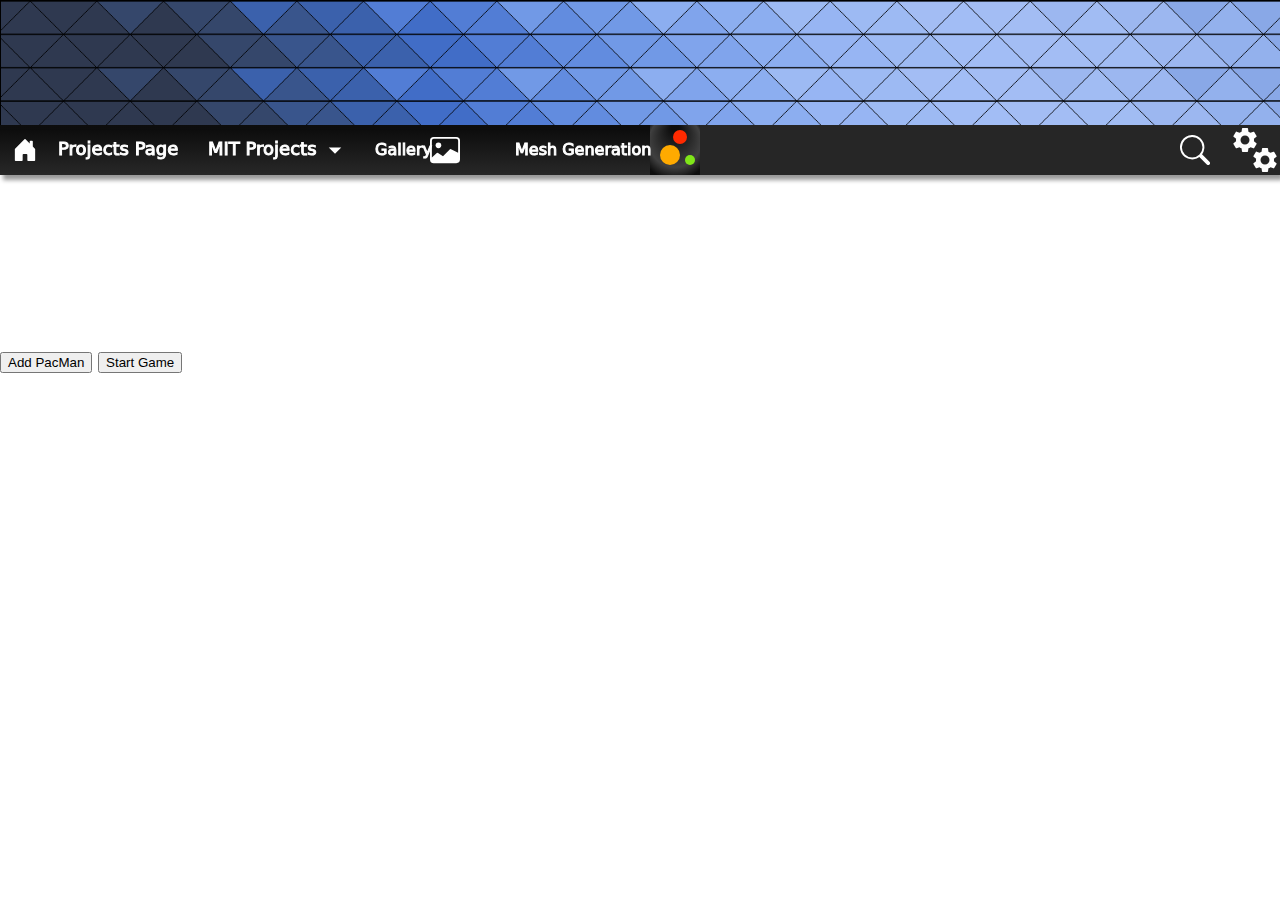
<file: pacmen/pacmen.html>
<!DOCTYPE html>
<html>
    <head>
        <link rel="stylesheet" href="../Layout.css">
        <title>Pacmen | Portfolio Page</title>

        <script type="text/javascript" src="./pacmen.js" ></script>
		<script type="text/javascript" src="../utility.js"></script>
        <script type="text/javascript" src="../settings.js"></script>
    </head>
    <div id='navBarContainer'>
		<canvas id="coverCanvas" width="100%" />
	</div>
	<svg id="navBar" class="nav-menu" xmlns="http://www.w3.org/2000/svg">
	</svg>
	<div id ="sw" class="settingsWindow">
		<label for="baseColor">Base Hue: </label>
		<input id="baseColor" type="range" min="0" max="360" value="220" onchange="baseColorChanged()">
		
	</div>

    <body>
        <script type="text/javascript" src="../NavBar.js"> </script>
		<script type="text/javascript" src="../index.js"> </script>
        <div id='game'>
            <button id="makePacmenButton" onclick='makeOne()' width='200' height='30'>Add PacMan</button>
            <button id="startPacmenButton" onclick='update()' width='200' height='30'>Start Game</button>
        </div>
    </body>
</html>
</file>
<file: Layout.css>
body {
	--nav-width:100px;
	--nav-height:165px;
	--navLink-height:50px;
	--navLink-width:50px;
	margin: var(--nav-height) 0 0 0;
	/* font-family: 'Quicksand', sans-serif; */
	font-family: system-ui;
	/* font-variant: small-caps; */
	font-size:18px;
	
	

	
	/* background: hsl(197,84,21); */
}
.searchBarResult:hover {
	filter:brightness(.5);
}


.bgSVG {
	position:absolute;
	top:325px;
	/* left:325px; */
	left:-500px;
	width:300px;
	height:400px;
	border: 1px solid black;
	z-index:101;
	transition: left 500ms;
}
.bgSVG.movingContainer {
	left:525px;
} 



#searchField {
	white-space:pre;
	position:relative;
	width: 100%;
	height:100%;
	
}

.homeGrid {
	z-index:90;
	top:170px;
	
	
	justify-content: center;
	align-items: center;
	text-align: center;
	position:absolute;
	display:grid;
	margin: 50px 50px 50px 50px;
	
	grid-gap:25px;
	grid-template-columns: 300px 580px 300px;
	grid-template-rows:300px 300px 300px;
	grid-template-areas:
	"meshEx bio eyeEx"
	".. bio mapEx"
	".. bio pacmanEx";

}

.pacmanEx {
	box-shadow: 10px 5px 5px black;
	grid-area:pacmanEx;
	width:300px;
	border-radius:50%;
	height:300px;
	opacity:0.6;
	transition:all .5s;
}
.mapEx {
	box-shadow: 10px 5px 5px black;
	grid-area:mapEx;
	width:300px;
	height:300px;
	opacity:0.6;
	transition:all .5s;
}
.mapEx:hover {
	opacity:1.0;

}

.eyeEx {
	box-shadow: 10px 5px 5px black;
	grid-area:eyeEx;
	width:300px;
	height:100px;
	opacity:0.6;
	transition:all .5s;
	
}
.eyeEx:hover {
	opacity:1.0;
	
}
.pacmanEx:hover {
	opacity:1.0;
	
}

.meshEx {
	box-shadow: 10px 5px 5px black;
	grid-area:meshEx;
	width:300px;
	height:300px;
	opacity:0.6;
	transition:all .5s;
}
.meshEx:hover {
	opacity:1.0;
	
}


.galleryGrid {
	z-index:90;
	top:280px;
	
	
	justify-content: center;
	align-items: center;
	text-align: center;
	position:absolute;
	display:grid;
	margin: 50px 5% 50px 5%;
	grid-gap:5px;
	grid-template-columns: 400px 400px 450px;
	grid-template-rows:300px 300px 1fr;
	grid-template-areas:
			"img1 img2 img3"
			"img1 img2 img4"
			"img1 img2 img4"
			"img6 img6 img5"
			"img6 img6 ..";
}

#gameAlert {
	z-index:60;
	display:block;
	position:absolute;
	color:white;
	top:425px;
	left:225px;
	width:300px;
	background-color:rgba(221, 13, 13, 0.5)
}

image {
	max-width:100%;
	max-height:100%;
}
.gallerySVG {
	z-index:1;
	box-shadow: 10px 5px 5px black;
}
/*row-start, column-start, row-finish, columm-finish*/
.gallerySVG.img1{
	grid-area:img1;
	/* grid-area: 1/1/1/1;		 */
}
.gallerySVG.img2{
	grid-area:img2;
	/* grid-area: 1/2/2/2; */
}

.gallerySVG.img3{
	grid-area:img3;
	/* grid-area: 2/2/2/2; */
}

.gallerySVG.img4{
	grid-area:img4;
	/* grid-area: 2/1/2/1; */
}
.gallerySVG.img5{
	grid-area:img5;
	/* grid-area: 2/3/2/3; */
}
.gallerySVG.img6{
	grid-area:img6;
	/* grid-area: 2/2/2/2; */
}
.gallerySVG.img7{
	grid-area:img7;
	/* grid-area: 1/2/2/2; */
}

.gallerySVG .imgInfo {
	transition: opacity 500ms;
	transition-timing-function: cubic-bezier(0.25, 0.46, 0.45, 0.94);
}
.gallerySVG:hover .imgInfo {
	opacity: 1.0;
}







.wavesSVG {
	position:fixed;
	top:50%;
	bottom:0%;
	left:0%;
	width:100vw;
	height:50%;
	z-index:2;
	
}

#backgroundFiller {
	/* position:relative; */
	position:fixed;
	top:0px;
	left:0%;
	width:100vw;

	height:50vh;
	z-index:2;
}


textarea {
	z-index:7;
}

#navBarContainer {
	height:165px;
	width:100vw;
	position: fixed;
	top: 0;
	left: 0;
	z-index:99;
	
}
#coverCanvas {
	position:fixed;
	top:0px;
	left:0px;
	width:100vw;
	height: 125px;
	border:1px solid black;
	transform: translate3d(0);
	z-index:2;
}
#coverCanvasContainer {
	top:0px;
	left:0px;
	width:100vw;
	height:100px;
}

.meshRegion:hover {
	filter: brightness(.4);
}
#introVidEmbed {
	z-index:99;
	position:relative;
	top:50px;
	
	min-height:315px;
	/* left:calc(50vw - 20x); */
	/* left:calc(50vw - 710px); */
	left: 10px;
	/* top:calc(50vh - 158px); */
	
}

.accordion{
	z-index:81;
	position:relative;
	/* top:6vh; */
	top:50px;
	left:10px;
	/* left:calc(50vw - 710px); */
	width:560px;
	height:fit-content;
	background-color:'black';

}

#hideBioCardButton {
	z-index:81;
	position:absolute;
	top:23%;
	left:30%;
}
#galleryInfoCard {
	z-index:98;
	box-shadow: 10px 5px 5px black;
	background-color:hsla(0, 0%, 20%);
	position:absolute;
	height:60px;
	/* width:800px; */
	top:200px;
	width:800px;
	left:25px;
	
}

.projectCard {
	z-index:99;
	box-shadow: 10px 5px 5px black;
	background-color:hsla(0, 0%, 20%, .8);
	position:absolute;
	height:65px;
	
	width:800px;
	overflow:hidden;
	transition:all .5s;
}




#meshInfoCard {
	z-index:99;
	box-shadow: 10px 5px 5px black;
	background-color:hsla(0, 0%, 20%);
	position:fixed;
	height:500px;
	width:300px;
	top:25%;
	left:25px;
}

#bioCard {
	background-color:hsla(220, 40%, 20%, 0.3);
	min-height:700px;
	height:1000px;
	/* overflow:scroll; */
	/* z-index:80;
	position:absolute;
	
	height:150vh;
	width:580px;
	
	top:170px;
	left:calc(50vw - 290px); */
	
	box-shadow: 10px 5px 5px black;
	grid-area:bio;
	
}
#bioCard > p {
	opacity:1;
}




.nav-menu {
	position:fixed;
	
	z-index: 99;
	margin:0;
	padding:0;

	overflow:hidden;
	top: 125px;
	left: 0;

	height:200px;
	width: 100vw;
}
li {
	float:left;
}

.gradientStop1 { stop-color: rgb(2, 4, 8); }
.gradientStop2 { stop-color: hsl(220,70%,50%); }
.gradientStop3 { stop-color: rgb(154, 173, 209);  }	



.nav-link {
	/* z-index:5; */
	color:white;
	
	transition:all 1s;
	
}
.nav-link:hover {
	cursor:pointer;
	
}

.mapNavLinkText {
	font-size:medium;
}

.h1 {
	z-index:5;
 margin-top:165px;
  margin-bottom: 20px;
}


.home-widget:hover {
	transform:scale(1.1);
}

.home-widget:before {
	display: none;
	height: 100%;
	width: 100%;
	position: absolute;
	top: 0;
	left: 0;
	background-color: rgba(52, 73, 94, 0.75);
}

.home-widget {
	display: none;
	transition: all .5s;
	position: absolute;
	background-color: rgba(52, 73, 94, 0.75);
}
#playButton{
	z-index:100;
	position:absolute;
	top:25%;
	width:50px;
	height:50px;
	left:25%;
	

}
#resetButton {
	z-index:99;
	position:absolute;
	top:25%;
	width:50px;
	height:50px;
	left:30%;
}

button.disabled {
	filter:opacity(.5);
	
}

#numPointsLabel {
	position:absolute;
	bottom:5%;
	left:5%;
	z-index:88;
}
#resetButton:hover {
	cursor:pointer;
}

#resetButton{
	z-index:100;
}
#startMeshButton:hover {
	cursor:pointer;
}

#meshSVG {
	position:absolute;
	/* pointer-events:all; */
	
	top:25%;
	left:25%;
	z-index:98;
	/* z-index:1; */
}

#fileInputPanel {
	z-index:10;
	position:absolute;
	
	top:250px;

}
/* #fileInputPanel > *{
	z-index:10;
	
} */

#navBar {
	/* filter: drop-shadow(0 6mm 4mm rgb(160,0,210)); */
	filter: drop-shadow(3px 5px 2px rgba(0, 0, 0 , 0.4 ));
	/* filter:  drop-shadow(0 6mm 4mm rgb(0, 0, 0)); */

	
}


#fileText {
	background-color: rgba(255,255,255,0.05);
}

select {
	width: 100px;
}
/* 
#gameSVG {
	position:absolute;
	
	top:200px;
	left:100px;
	overflow:hidden;
}
#gameSVG:hover {
	cursor:grab;
}

#gameControlPanel {
	display: grid;
	width:250px;
	position:absolute;
	grid-auto-flow: column;
	top:200px;
	left:100px;
	fill: rgba(18, 25, 32, 0.75);
	
} */
#viewAndPanel {
	position:absolute;
	top:200px;
	left:100px;
	margin-left: 25px;
	margin-top:25px;
	margin-right:25px;
	margin-bottom:100px;
	/* left:15vw; */
	/* overflow:hidden; */
	
}


#game {
	position:absolute;
	top:350px;
}
/* #makePacmenButton {
	top
} */
@keyframes firstAnimation {
	to {
		stroke:hsl(220, 50%, 50%);
		d: path("M8,2 L2,8");
		/* d: path("M8,2 L2,8"); */
	}
}

select {
	z-index:10;
}



.settingsWindow {
    position: fixed;
    font-family: system-ui;
    top: 175px;
    right:5px;
    z-index: 99;
	
    
    background-color: #f1f1f1;
    display:none;
    border: 1px solid #d3d3d3;
	/* box-shadow:3px 3px black, 0em .4em grey; */
	border-radius: 15px;
    width:170px;
    height:200px;
    
    --button_hue: 180;
    --button_saturation:75%;
    --button_lightness:55%;

	
	
	
    
}
.settingsWindow > *{
	margin-left:1em;
}




#settingsApplyButton {
   
    float:right;
    position:absolute;
    right:5px;
    bottom:5px;
    top:5px;
    
    
}
.settingsWindowHeader {
    cursor: move;
    background-color: #2196F3;
    padding: 10px;
    z-index:10;
    color: #fff;
}

.settingsWindowFooter {
    background-color: #fff;
    padding: 10px;
    z-index:9;
    position:absolute;
    top:528px;
    border: 1px solid #d3d3d3;
    width:498px;
    height:50px;
    
    
}

.exitButton {
    
    
    background-color: inherit;
    border-radius:15%;
    width:40px;
    height:30px;
    float:right;

}
</file>
<file: busStops/styles.css>
body {
	--nav-width:100px;
	--nav-height:150px;
	--navLink-height:50px;
	--navLink-width:50px;
	margin: var(--nav-height) 0 0 0;
	font-family: 'Quicksand', sans-serif;
	font-variant: small-caps;
	font-size:18px;
    margin:0;
    padding:0;
}
#map {
    position: absolute;
    top: 150px;
    bottom: 0;
    width: 100%;
}
  
.map-overlay {
    position: absolute;
    left: 0;
    padding: 10px;
}
</file>
<file: eyes/eyes.css>
body {
    margin: 0;
    padding: 0;
    background: #14495e;
  }
  
  .eyes {
    position: absolute;
    top: 50%;
    transform: translateY(-50%);
    width: 100%;
    text-align: center;
  }
  .eye {
    width: 240px;
    height: 120px;
    background: #fff;
    display: inline-block;
    margin: 40px;
    border-radius: 50%;
    position: relative;
    overflow: hidden;
  }
  .ball {
    width: 80px;
    height: 80px;
    background: #000;
    position: absolute;
    top: 50%;
    left: 50%;
    transform: translate(-50%, -50%);
    border-radius: 50%;
  }
</file>
